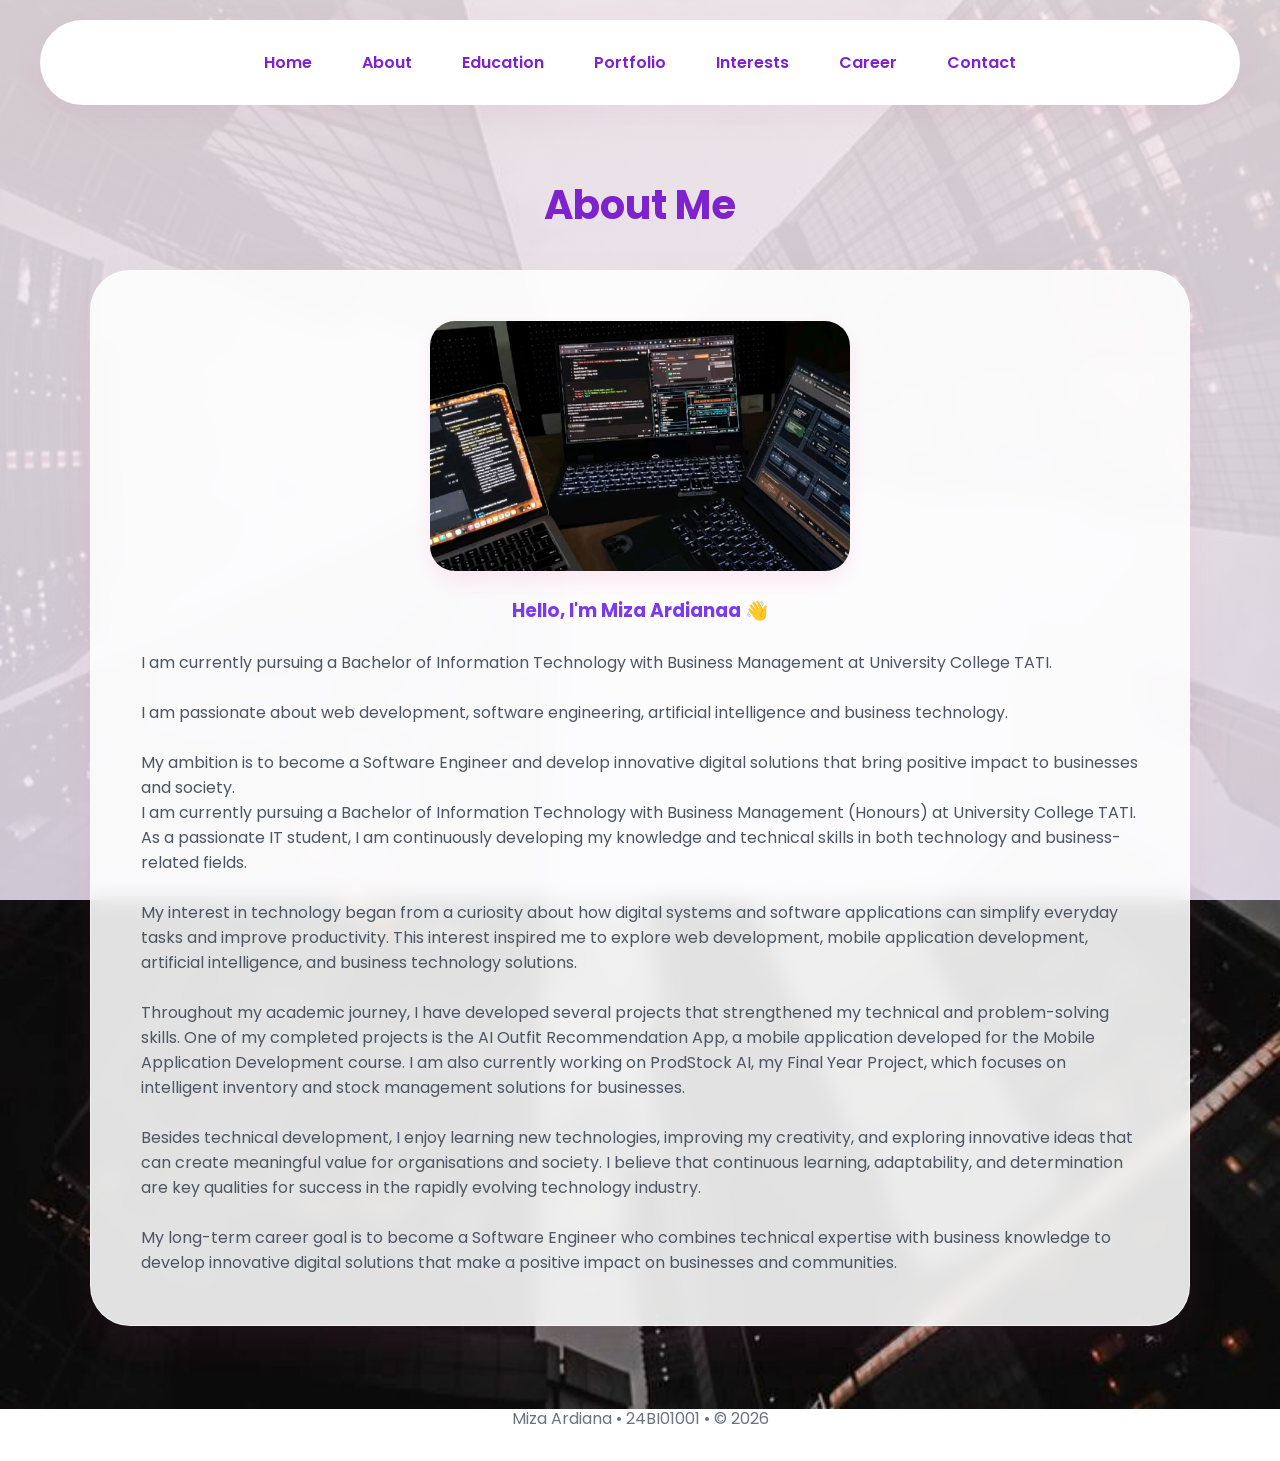
<file: about.html>
<!DOCTYPE html>
<html>

<head>
<meta charset="UTF-8">
<meta name="viewport" content="width=device-width, initial-scale=1.0">

<title>About Me</title>

<link rel="stylesheet" href="style.css">

</head>

<body>

<header>

<nav>

<a href="index.html">Home</a>
<a href="about.html">About</a>
<a href="education.html">Education</a>
<a href="portfolio.html">Portfolio</a>
<a href="interests.html">Interests</a>
<a href="career.html">Career</a>
<a href="contact.html">Contact</a>

</nav>

</header>

<div class="container">

<h2 class="section-title">
About Me
</h2>

<div class="glass">

<img src="coding.jpg" class="about-pic">

<h3 style="text-align:center;color:#7c3aed;">
Hello, I'm Miza Ardianaa 👋
</h3>

<br>

<p>
I am currently pursuing a Bachelor of Information Technology with Business Management at University College TATI.
</p>

<br>

<p>
I am passionate about web development, software engineering, artificial intelligence and business technology.
</p>

<br>

<p>
My ambition is to become a Software Engineer and develop innovative digital solutions that bring positive impact to businesses and society.
</p>
<p>
I am currently pursuing a Bachelor of Information Technology with Business Management (Honours) at University College TATI. As a passionate IT student, I am continuously developing my knowledge and technical skills in both technology and business-related fields.
</p>

<br>

<p>
My interest in technology began from a curiosity about how digital systems and software applications can simplify everyday tasks and improve productivity. This interest inspired me to explore web development, mobile application development, artificial intelligence, and business technology solutions.
</p>

<br>

<p>
Throughout my academic journey, I have developed several projects that strengthened my technical and problem-solving skills. One of my completed projects is the AI Outfit Recommendation App, a mobile application developed for the Mobile Application Development course. I am also currently working on ProdStock AI, my Final Year Project, which focuses on intelligent inventory and stock management solutions for businesses.
</p>

<br>

<p>
Besides technical development, I enjoy learning new technologies, improving my creativity, and exploring innovative ideas that can create meaningful value for organisations and society. I believe that continuous learning, adaptability, and determination are key qualities for success in the rapidly evolving technology industry.
</p>

<br>

<p>
My long-term career goal is to become a Software Engineer who combines technical expertise with business knowledge to develop innovative digital solutions that make a positive impact on businesses and communities.
</p>

</div>

</div>

<footer>

Miza Ardiana • 24BI01001 • © 2026

</footer>

</body>

</html>
</file>
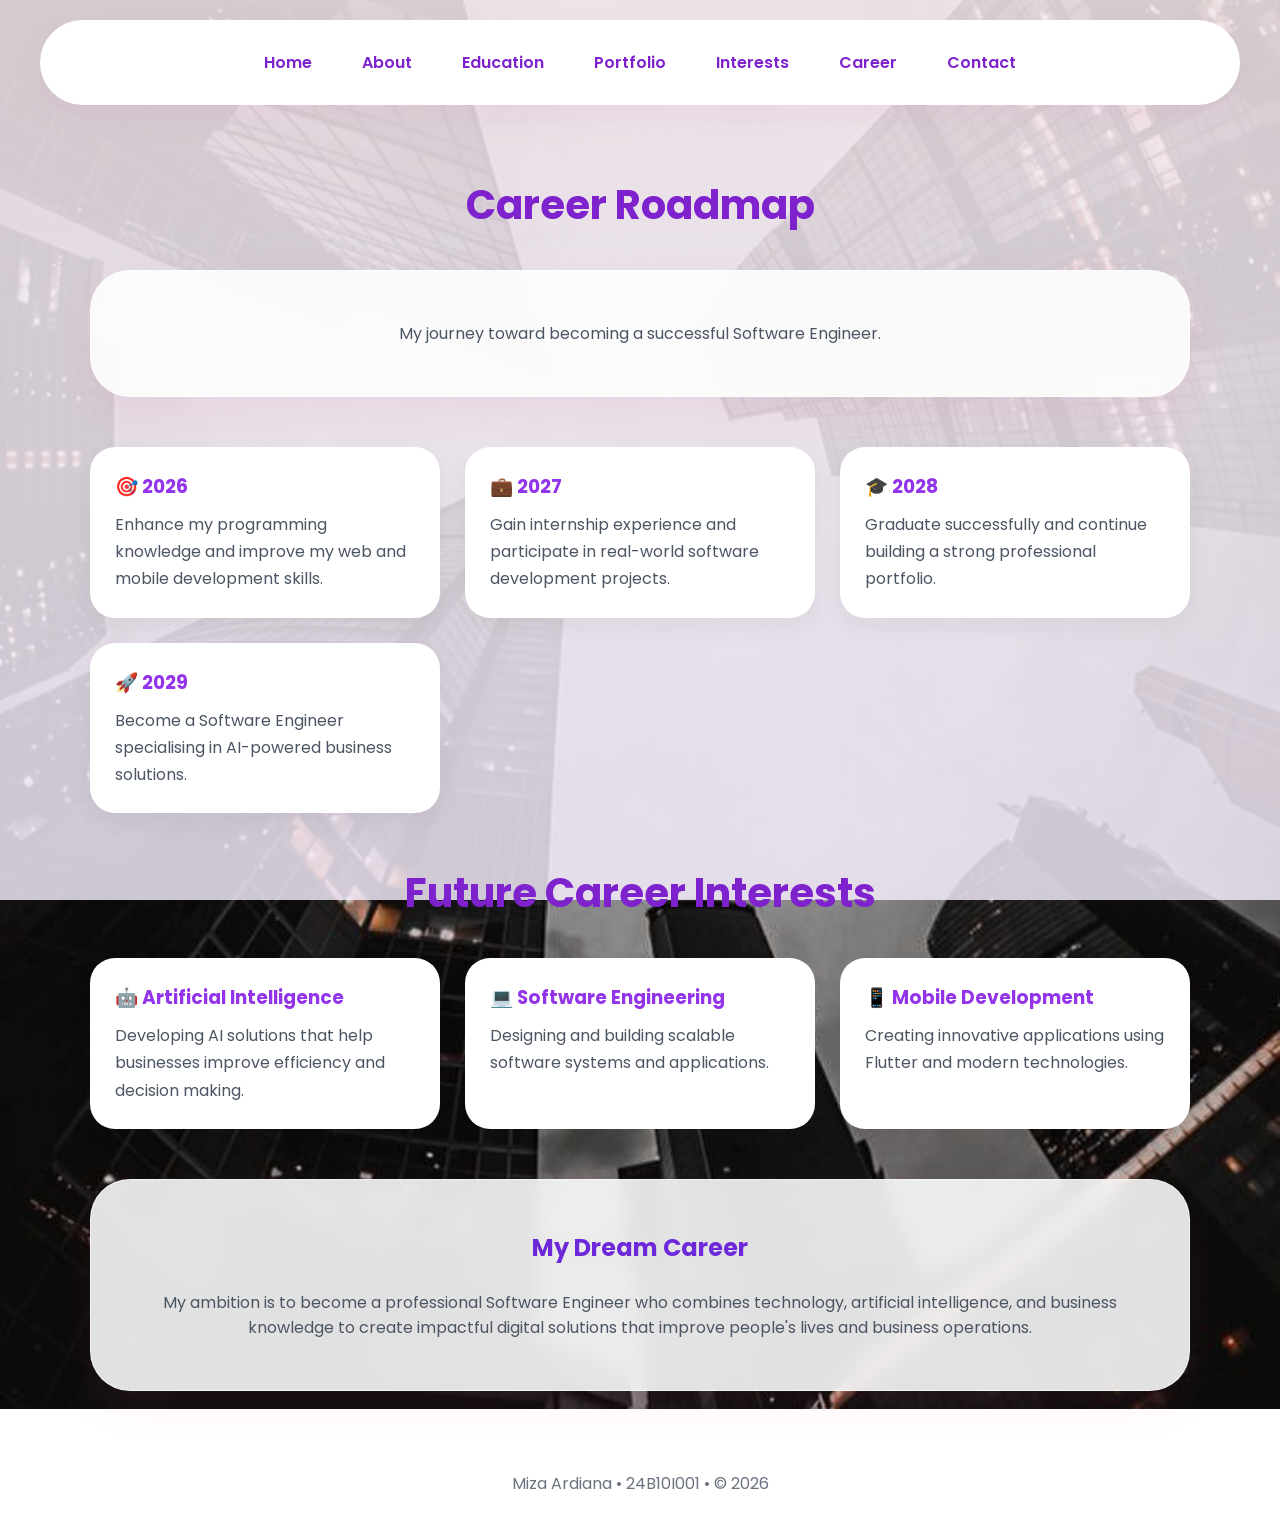
<file: career.html>
<!DOCTYPE html>
<html lang="en">

<head>

<meta charset="UTF-8">
<meta name="viewport" content="width=device-width, initial-scale=1.0">

<title>Career Goals</title>

<link rel="stylesheet" href="style.css">

</head>

<body>

<header>

<nav>

<a href="index.html">Home</a>
<a href="about.html">About</a>
<a href="education.html">Education</a>
<a href="portfolio.html">Portfolio</a>
<a href="interests.html">Interests</a>
<a href="career.html">Career</a>
<a href="contact.html">Contact</a>

</nav>

</header>

<div class="container">

<h2 class="section-title">
Career Roadmap
</h2>

<div class="glass">

<p style="text-align:center;">
My journey toward becoming a successful Software Engineer.
</p>

</div>

<br><br>

<div class="grid">

<div class="card">

<h3>🎯 2026</h3>

<p>
Enhance my programming knowledge and improve my web and mobile development skills.
</p>

</div>

<div class="card">

<h3>💼 2027</h3>

<p>
Gain internship experience and participate in real-world software development projects.
</p>

</div>

<div class="card">

<h3>🎓 2028</h3>

<p>
Graduate successfully and continue building a strong professional portfolio.
</p>

</div>

<div class="card">

<h3>🚀 2029</h3>

<p>
Become a Software Engineer specialising in AI-powered business solutions.
</p>

</div>

</div>

<br><br>

<h2 class="section-title">
Future Career Interests
</h2>

<div class="grid">

<div class="card">

<h3>🤖 Artificial Intelligence</h3>

<p>
Developing AI solutions that help businesses improve efficiency and decision making.
</p>

</div>

<div class="card">

<h3>💻 Software Engineering</h3>

<p>
Designing and building scalable software systems and applications.
</p>

</div>

<div class="card">

<h3>📱 Mobile Development</h3>

<p>
Creating innovative applications using Flutter and modern technologies.
</p>

</div>

</div>

<br><br>

<div class="glass">

<h2 style="text-align:center;color:#6d28d9;">
My Dream Career
</h2>

<br>

<p style="text-align:center;">
My ambition is to become a professional Software Engineer who combines technology, artificial intelligence, and business knowledge to create impactful digital solutions that improve people's lives and business operations.
</p>

</div>

</div>

<footer>

Miza Ardiana • 24B10I001 • © 2026

</footer>

</body>
</html>
</file>
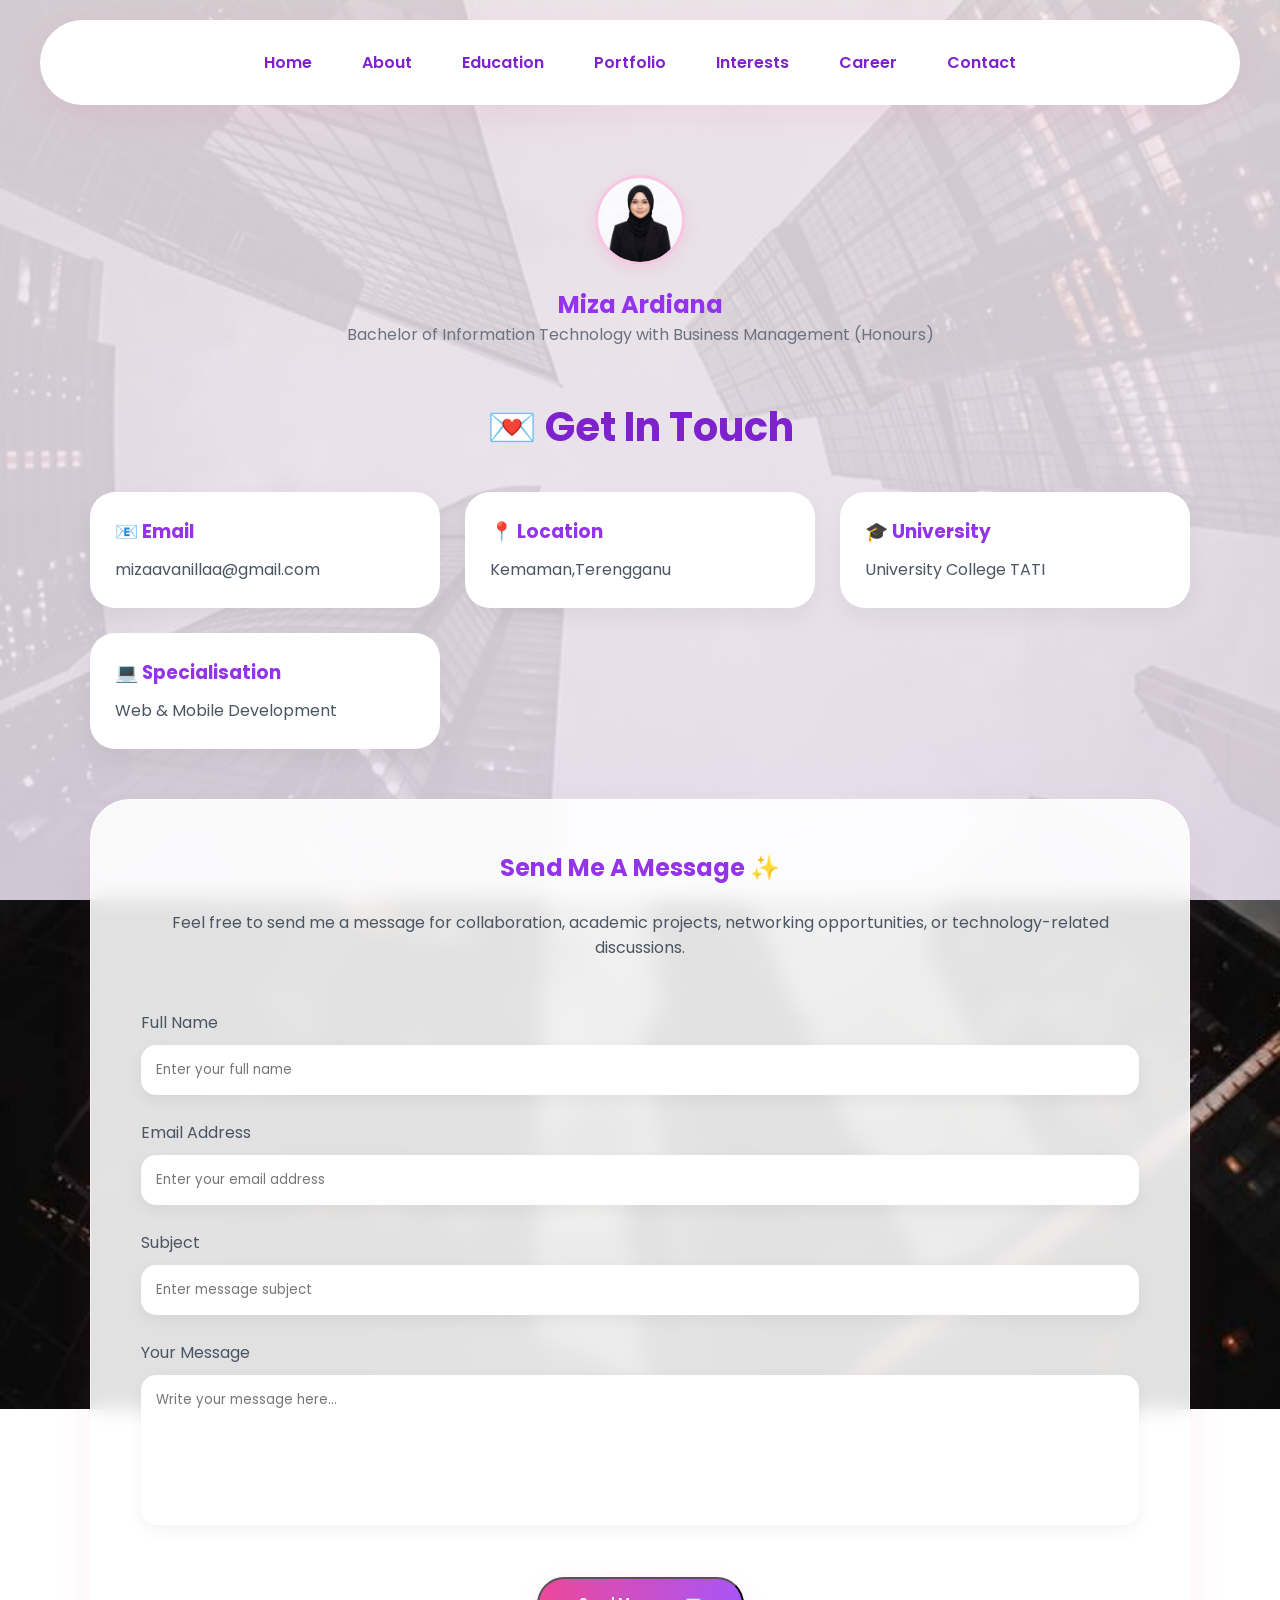
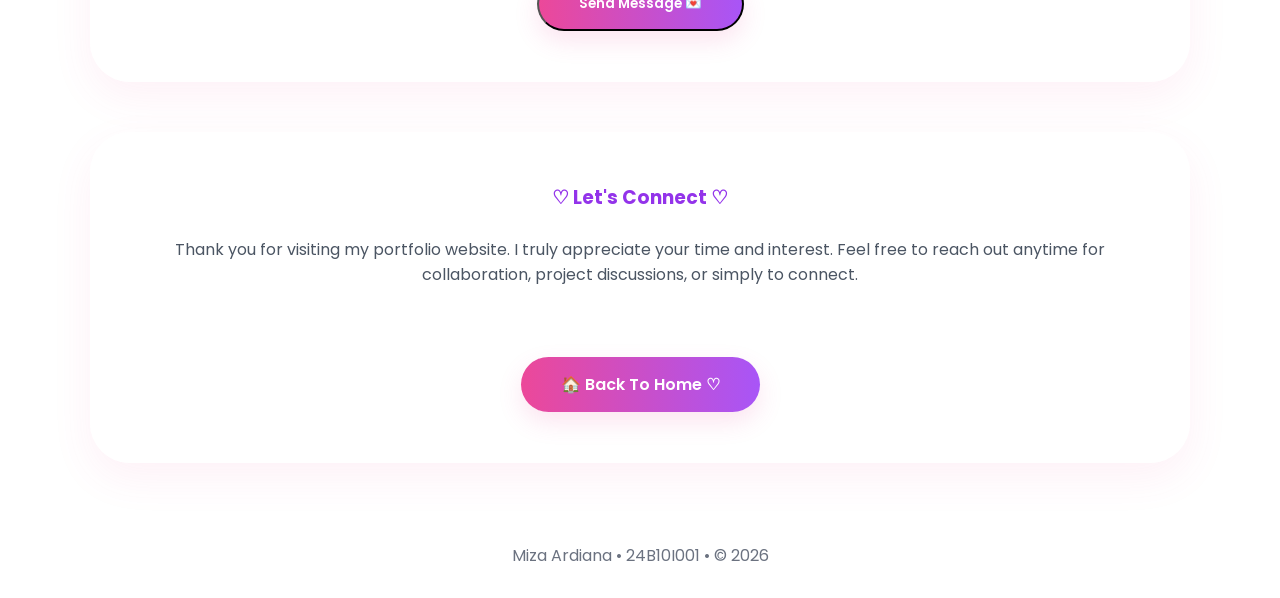
<file: contact.html>
<!DOCTYPE html>
<html lang="en">

<head>
<meta charset="UTF-8">
<meta name="viewport" content="width=device-width, initial-scale=1.0">

<title>Contact Me</title>

<link rel="stylesheet" href="style.css">

</head>

<body>

<header>

<nav>
<a href="index.html">Home</a>
<a href="about.html">About</a>
<a href="education.html">Education</a>
<a href="portfolio.html">Portfolio</a>
<a href="interests.html">Interests</a>
<a href="career.html">Career</a>
<a href="contact.html">Contact</a>
</nav>

</header>

<div class="container">

<!-- PROFILE -->

<div style="text-align:center;">

<img src="profile.jpg"
alt="Profile Picture"
class="contact-profile">

<h2 style="
margin-top:15px;
color:#9333ea;">
Miza Ardiana
</h2>

<p style="
color:#6b7280;">
Bachelor of Information Technology
with Business Management (Honours)
</p>

</div>

<br><br>

<h2 class="section-title">
💌 Get In Touch
</h2>

<div class="grid">

<div class="card contact-card">
<h3>📧 Email</h3>
<p>mizaavanillaa@gmail.com</p>
</div>

<div class="card contact-card">
<h3>📍 Location</h3>
<p>Kemaman,Terengganu</p>
</div>

<div class="card contact-card">
<h3>🎓 University</h3>
<p>University College TATI</p>
</div>

<div class="card contact-card">
<h3>💻 Specialisation</h3>
<p>Web & Mobile Development</p>
</div>

</div>

<br><br>

<div class="glass">

<h2 style="text-align:center;color:#9333ea;">
Send Me A Message ✨
</h2>

<br>

<p style="text-align:center;">
Feel free to send me a message for collaboration,
academic projects, networking opportunities,
or technology-related discussions.
</p>

<br><br>

<form>

<label>Full Name</label>
<input type="text" placeholder="Enter your full name">

<br><br>

<label>Email Address</label>
<input type="email" placeholder="Enter your email address">

<br><br>

<label>Subject</label>
<input type="text" placeholder="Enter message subject">

<br><br>

<label>Your Message</label>
<textarea rows="6"
placeholder="Write your message here..."></textarea>

<br><br>

<div style="text-align:center;">

<button type="submit" class="btn">
Send Message 💌
</button>

</div>

</form>

</div>

<br><br>

<div class="glass" style="text-align:center;">

<h3 style="color:#9333ea;">
♡ Let's Connect ♡
</h3>

<br>

<p>
Thank you for visiting my portfolio website.
I truly appreciate your time and interest.
Feel free to reach out anytime for collaboration,
project discussions, or simply to connect.
</p>

<br><br>

<a href="index.html" class="home-btn">
🏠 Back To Home ♡
</a>

</div>

</div>

<footer>

Miza Ardiana • 24B10I001 • © 2026

</footer>

</body>
</html>
</file>
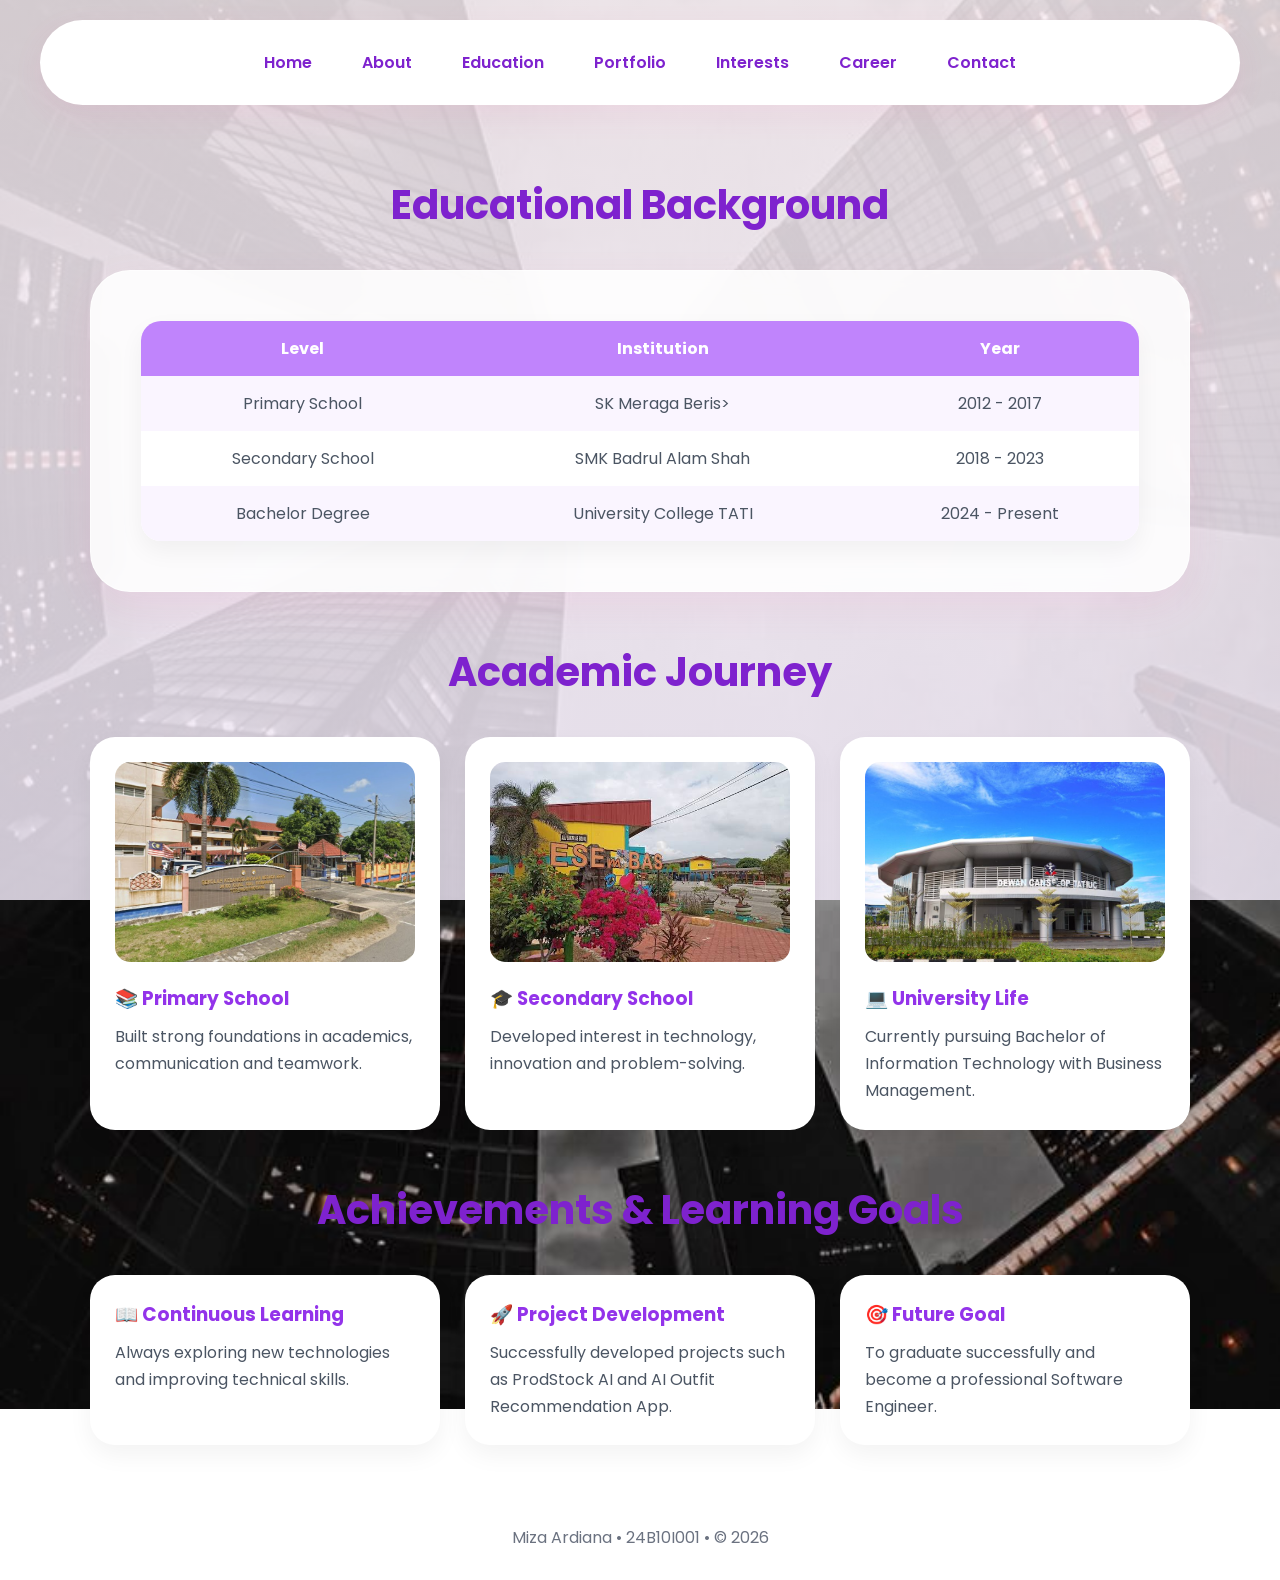
<file: education.html>
<!DOCTYPE html>
<html lang="en">

<head>

<meta charset="UTF-8">
<meta name="viewport" content="width=device-width, initial-scale=1.0">

<title>Education</title>

<link rel="stylesheet" href="style.css">

</head>

<body>

<header>

<nav>
<a href="index.html">Home</a>
<a href="about.html">About</a>
<a href="education.html">Education</a>
<a href="portfolio.html">Portfolio</a>
<a href="interests.html">Interests</a>
<a href="career.html">Career</a>
<a href="contact.html">Contact</a>
</nav>

</header>

<div class="container">

<h2 class="section-title">
Educational Background
</h2>

<div class="glass">

<table>

<tr>
<th>Level</th>
<th>Institution</th>
<th>Year</th>
</tr>

<tr>
<td>Primary School</td>
<td>SK Meraga Beris>
<td>2012 - 2017</td>
</tr>

<tr>
<td>Secondary School</td>
<td>SMK Badrul Alam Shah</td>
<td>2018 - 2023</td>
</tr>

<tr>
<td>Bachelor Degree</td>
<td>University College TATI</td>
<td>2024 - Present</td>
</tr>

</table>

</div>

<br><br>

<h2 class="section-title">
Academic Journey
</h2>

<div class="grid">

<div class="card">

<img src="school.jpg" alt="School">

<h3>📚 Primary School</h3>

<p>
Built strong foundations in academics, communication and teamwork.
</p>

</div>

<div class="card">

<img src="highschool.jpg" alt="Secondary School">

<h3>🎓 Secondary School</h3>

<p>
Developed interest in technology, innovation and problem-solving.
</p>

</div>

<div class="card">

<img src="uctati.jpg" alt="University">

<h3>💻 University Life</h3>

<p>
Currently pursuing Bachelor of Information Technology with Business Management.
</p>

</div>

</div>

<br><br>

<h2 class="section-title">
Achievements & Learning Goals
</h2>

<div class="grid">

<div class="card">

<h3>📖 Continuous Learning</h3>

<p>
Always exploring new technologies and improving technical skills.
</p>

</div>

<div class="card">

<h3>🚀 Project Development</h3>

<p>
Successfully developed projects such as ProdStock AI and AI Outfit Recommendation App.
</p>

</div>

<div class="card">

<h3>🎯 Future Goal</h3>

<p>
To graduate successfully and become a professional Software Engineer.
</p>

</div>

</div>

</div>

<footer>

Miza Ardiana • 24B10I001 • © 2026

</footer>

</body>
</html>
</file>
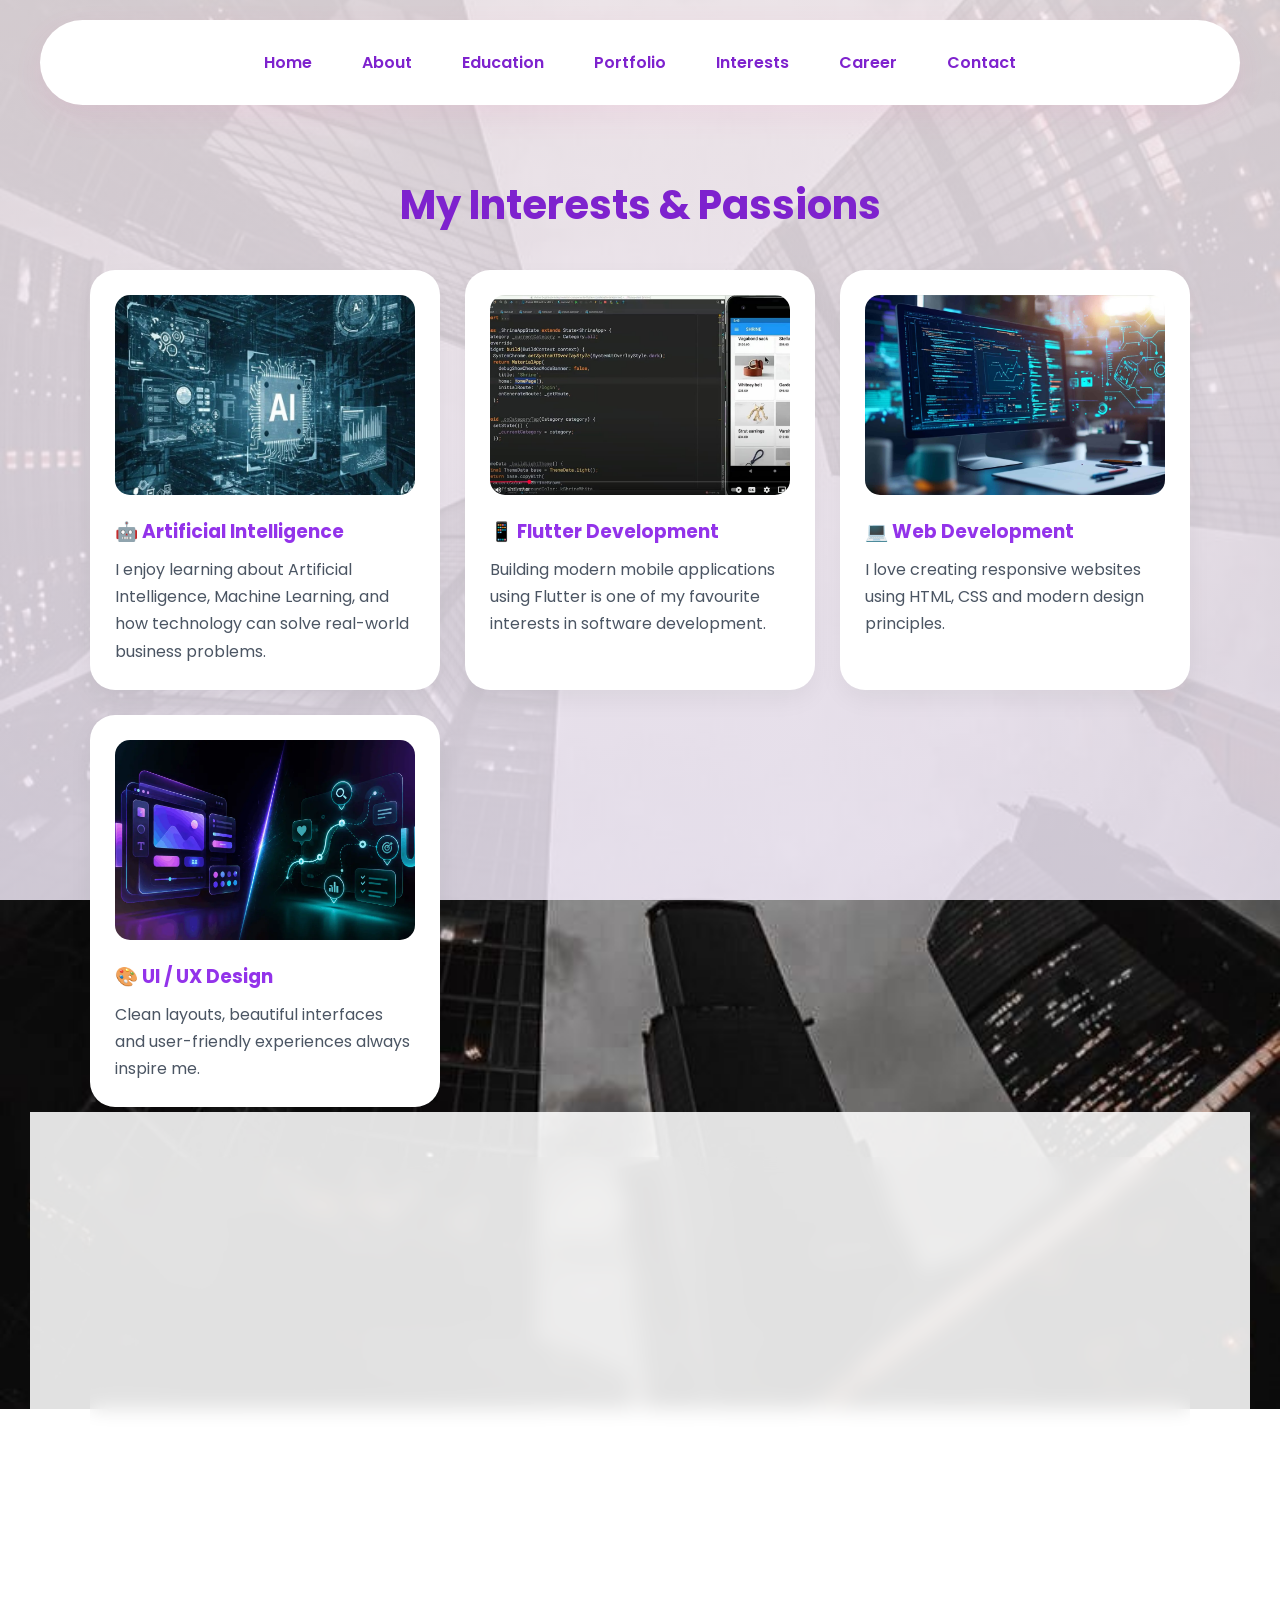
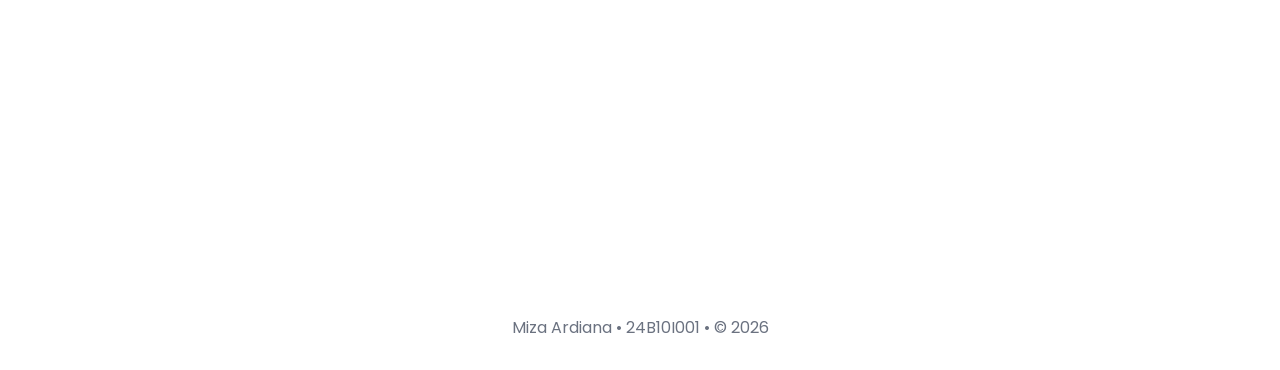
<file: interests.html>
<!DOCTYPE html>
<html lang="en">

<head>

<meta charset="UTF-8">
<meta name="viewport" content="width=device-width, initial-scale=1.0">

<title>My Interests</title>

<link rel="stylesheet" href="style.css">

</head>

<body>

<header>

<nav>

<a href="index.html">Home</a>
<a href="about.html">About</a>
<a href="education.html">Education</a>
<a href="portfolio.html">Portfolio</a>
<a href="interests.html">Interests</a>
<a href="career.html">Career</a>
<a href="contact.html">Contact</a>

</nav>

</header>

<div class="container">

<h2 class="section-title">
My Interests & Passions
</h2>

<div class="grid">

<div class="card">

<img src="ai.jpg" alt="Artificial Intelligence">

<h3>🤖 Artificial Intelligence</h3>

<p>
I enjoy learning about Artificial Intelligence, Machine Learning, and how technology can solve real-world business problems.
</p>

</div>

<div class="card">

<img src="flutter.jpg" alt="Flutter">

<h3>📱 Flutter Development</h3>

<p>
Building modern mobile applications using Flutter is one of my favourite interests in software development.
</p>

</div>

<div class="card">

<img src="webdev.jpg" alt="Web Development">

<h3>💻 Web Development</h3>

<p>
I love creating responsive websites using HTML, CSS and modern design principles.
</p>

</div>

<div class="card">

<img src="uiux.jpg" alt="UI UX">

<h3>🎨 UI / UX Design</h3>

<p>
Clean layouts, beautiful interfaces and user-friendly experiences always inspire me.
</p>

</div>

</div>

<br><br>

<div class="glass">

<h2 style="text-align:center;color:#6d28d9;">
Favourite Learning Websites
</h2>

<br>

<ul style="line-height:2;">

<li>
<a href="https://flutter.dev" target="_blank">
Flutter Official Website
</a>
</li>

<li>
<a href="https://github.com" target="_blank">
GitHub
</a>
</li>

<li>
<a href="https://openai.com" target="_blank">
OpenAI
</a>
</li>

<li>
<a href="https://www.figma.com" target="_blank">
Figma
</a>
</li>

<li>
<a href="https://developer.mozilla.org" target="_blank">
MDN Web Docs
</a>
</li>

</ul>

</div>

<br><br>

<div class="glass">

<h2 style="text-align:center;color:#6d28d9;">
Personal Hobbies
</h2>

<br>

<div class="grid">

<div class="card">
<h3>🎮 Gaming</h3>
<p>Playing strategy and adventure games.</p>
</div>

<div class="card">
<h3>📚 Reading</h3>
<p>Learning about technology and innovation.</p>
</div>

<div class="card">
<h3>🎵 Music</h3>
<p>Listening to music while studying or coding.</p>
</div>

</div>

</div>

</div>

<footer>

Miza Ardiana • 24B10I001 • © 2026

</footer>

</body>
</html>
</file>
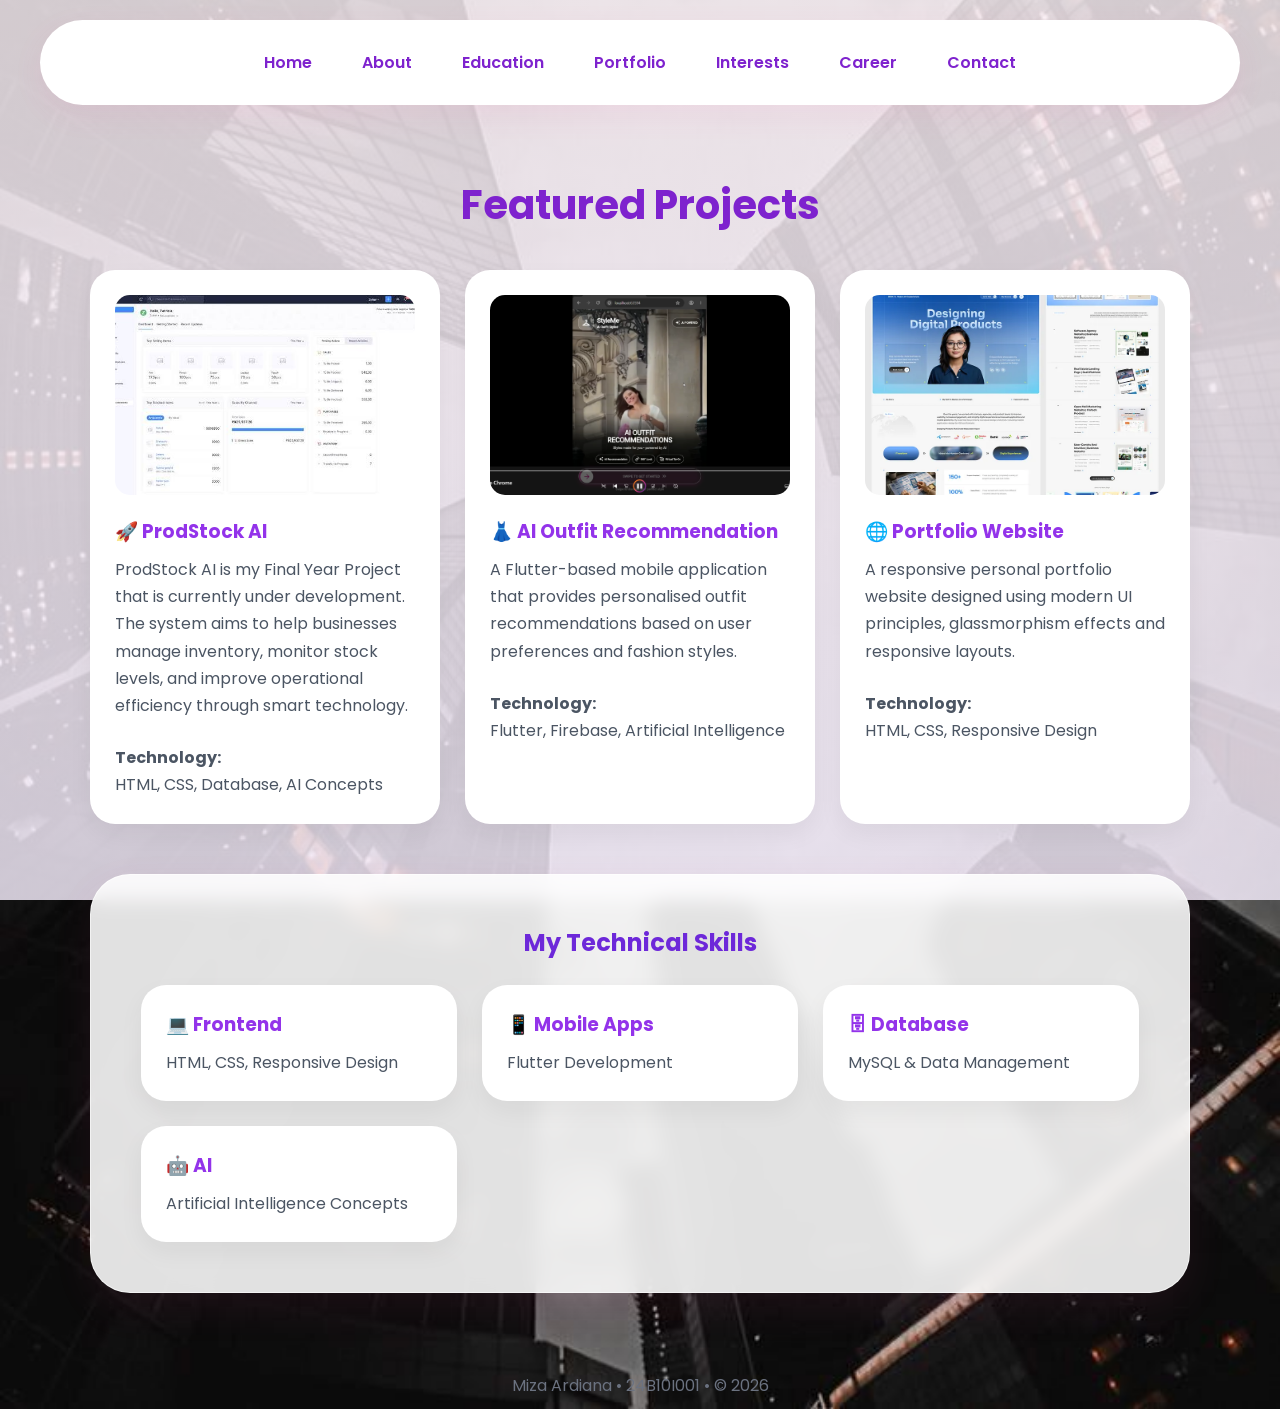
<file: portfolio.html>
<!DOCTYPE html><html lang="en"><head><meta charset="UTF-8"><meta name="viewport" content="width=device-width, initial-scale=1.0"><title>Portfolio</title><link rel="stylesheet" href="style.css"></head><body><header><nav><a href="index.html">Home</a><a href="about.html">About</a><a href="education.html">Education</a><a href="portfolio.html">Portfolio</a><a href="interests.html">Interests</a><a href="career.html">Career</a><a href="contact.html">Contact</a></nav></header><div class="container"><h2 class="section-title">Featured Projects</h2><div class="grid"><div class="card"><img src="project1.jpg" alt="ProdStock AI"><h3>🚀 ProdStock AI</h3><p>ProdStock AI is my Final Year Project that is currently under development. The system aims to help businesses manage inventory, monitor stock levels, and improve operational efficiency through smart technology.</p><br><p><strong>Technology:</strong><br>HTML, CSS, Database, AI Concepts</p></div><div class="card"><img src="project2.jpg" alt="AI Outfit App"><h3>👗 AI Outfit Recommendation</h3><p>A Flutter-based mobile application that provides personalised outfit recommendations based on user preferences and fashion styles.</p><br><p><strong>Technology:</strong><br>Flutter, Firebase, Artificial Intelligence</p></div><div class="card"><img src="project3.jpg" alt="Portfolio Website"><h3>🌐 Portfolio Website</h3><p>A responsive personal portfolio website designed using modern UI principles, glassmorphism effects and responsive layouts.</p><br><p><strong>Technology:</strong><br>HTML, CSS, Responsive Design</p></div></div><br><br><div class="glass"><h2 style="text-align:center;color:#6d28d9;">My Technical Skills</h2><br><div class="grid"><div class="card"><h3>💻 Frontend</h3><p>HTML, CSS, Responsive Design</p></div><div class="card"><h3>📱 Mobile Apps</h3><p>Flutter Development</p></div><div class="card"><h3>🗄 Database</h3><p>MySQL & Data Management</p></div><div class="card"><h3>🤖 AI</h3><p>Artificial Intelligence Concepts</p></div></div></div></div><footer>Miza Ardiana • 24B10I001 • © 2026</footer></body></html>
</file>
<file: style.css>
@import url('https://fonts.googleapis.com/css2?family=Poppins:wght@300;400;500;600;700&display=swap');

*{
margin:0;
padding:0;
box-sizing:border-box;
font-family:'Poppins',sans-serif;
scroll-behavior:smooth;
}

body{

background:
linear-gradient(
rgba(255,245,250,0.82),
rgba(248,240,255,0.82)
),
url('background.jpg');

background-size:cover;
background-position:center;
background-repeat:no-repeat;
background-attachment:fixed;

color:#4b5563;

min-height:100vh;

}

/* NAVBAR */

header{

width:95%;
max-width:1200px;

margin:20px auto;

background:white;

padding:20px 40px;

border-radius:60px;

box-shadow:
0 10px 30px rgba(236,72,153,.08);

position:sticky;

top:10px;

z-index:1000;

}

nav{

display:flex;

justify-content:center;

gap:30px;

flex-wrap:wrap;

}

nav a{

text-decoration:none;

font-weight:600;

color:#7e22ce;

transition:.3s;

padding:10px;

}

nav a:hover{

background:#fbcfe8;

border-radius:30px;

padding:10px 18px;

color:#9333ea;

}

/* CONTAINER */

.container{

width:90%;
max-width:1100px;

margin:auto;

padding:50px 0;

}

/* HERO SECTION */

.hero{

display:flex;

justify-content:center;

align-items:center;

padding:80px 20px;

text-align:center;

}

.glass{

background:
rgba(255,255,255,0.88);

backdrop-filter:blur(10px);

padding:50px;

border-radius:40px;

border:1px solid rgba(255,255,255,.6);

box-shadow:
0 15px 40px rgba(236,72,153,.08);

}

/* PROFILE IMAGE */

.profile{

width:180px;
height:180px;

border-radius:50%;

object-fit:cover;

border:8px solid #f9c5e3;

box-shadow:
0 0 25px rgba(236,72,153,.25);

margin-bottom:20px;

transition:.3s;

}

.profile:hover{

transform:scale(1.05);

}

/* HERO TEXT */

.hero h1{

font-size:4rem;

font-weight:700;

color:#7e22ce;

margin-bottom:10px;

}

.hero p{

font-size:17px;

color:#6b7280;

margin-bottom:8px;

}

/* BUTTON */

.btn{

display:inline-block;

margin-top:20px;

padding:15px 40px;

background:
linear-gradient(
90deg,
#ec4899,
#a855f7
);

color:white;

text-decoration:none;

border-radius:50px;

font-weight:600;

box-shadow:
0 10px 25px rgba(236,72,153,.15);

transition:.3s;

}

.btn:hover{

transform:translateY(-4px);

box-shadow:
0 15px 35px rgba(168,85,247,.25);

}

/* HOME BUTTON */

.home-btn{

display:inline-block;

margin-top:20px;

padding:15px 40px;

background:
linear-gradient(
90deg,
#ec4899,
#a855f7
);

color:white;

text-decoration:none;

font-weight:600;

border-radius:50px;

box-shadow:
0 10px 25px rgba(236,72,153,.15);

transition:.3s;

}

.home-btn:hover{

transform:translateY(-4px);

box-shadow:
0 15px 35px rgba(168,85,247,.25);

}

/* SECTION TITLE */

.section-title{

text-align:center;

font-size:2.5rem;

color:#7e22ce;

margin-bottom:35px;

}

/* GRID */

.grid{

display:grid;

grid-template-columns:
repeat(auto-fit,minmax(280px,1fr));

gap:25px;

}

/* CARDS */

.card{

background:white;

padding:25px;

border-radius:25px;

box-shadow:
0 10px 25px rgba(0,0,0,.05);

transition:.3s;

}

.card:hover{

transform:
translateY(-8px);

box-shadow:
0 20px 40px rgba(236,72,153,.15);

}

.card h3{

color:#9333ea;

margin-bottom:10px;

}

.card p{

line-height:1.7;

}

/* PROJECT IMAGES */

.card img{

width:100%;

height:200px;

object-fit:cover;

border-radius:15px;

margin-bottom:15px;

}

/* ABOUT IMAGE */

.about-pic{

width:60%;

max-width:420px;

height:250px;

object-fit:cover;

display:block;

margin:auto;

border-radius:25px;

margin-bottom:25px;

box-shadow:
0 10px 20px rgba(236,72,153,.1);

}

/* TABLE */

table{

width:100%;

border-collapse:collapse;

background:white;

border-radius:20px;

overflow:hidden;

box-shadow:
0 10px 25px rgba(0,0,0,.05);

}

th{

background:#c084fc;

color:white;

}

td,
th{

padding:15px;

text-align:center;

}

tr:nth-child(even){

background:#faf5ff;

}

/* FORM */

input,
textarea{

width:100%;

padding:15px;

border:none;

border-radius:15px;

background:white;

margin-top:10px;

outline:none;

box-shadow:
0 5px 15px rgba(0,0,0,.05);

}

textarea{

resize:none;

}

/* FOOTER */

footer{

padding:30px;

text-align:center;

color:#6b7280;

}
/* ==================== */
/* CONTACT HEADER */
/* ==================== */

.contact-header{

display:flex;

align-items:center;

gap:20px;

background:white;

padding:20px 25px;

border-radius:25px;

box-shadow:
0 10px 25px rgba(236,72,153,.08);

margin-bottom:30px;

}

.contact-profile{

width:90px;

height:90px;

object-fit:cover;

border-radius:50%;

border:3px solid #f9c5e3;

box-shadow:
0 5px 15px rgba(236,72,153,.12);

flex-shrink:0;

transition:.3s;
}

.contact-profile:hover{

transform:scale(1.05);

}

.contact-info h2{

color:#9333ea;

margin-bottom:8px;

font-size:1.5rem;

}

.contact-info p{

color:#6b7280;

line-height:1.6;

margin-bottom:4px;

}
/* MOBILE */

@media(max-width:768px){

.hero h1{

font-size:2.2rem;

}

.profile{

width:130px;
height:130px;

}

.grid{

grid-template-columns:1fr;

}

.about-pic{

width:95%;
height:220px;

}

header{

border-radius:25px;

}

nav{

gap:12px;

}

}

@media(max-width:500px){

.hero h1{

font-size:1.8rem;

}

.hero p{

font-size:14px;

}

nav a{

font-size:14px;

}

.profile{

width:120px;
height:120px;

}

}
</file>
